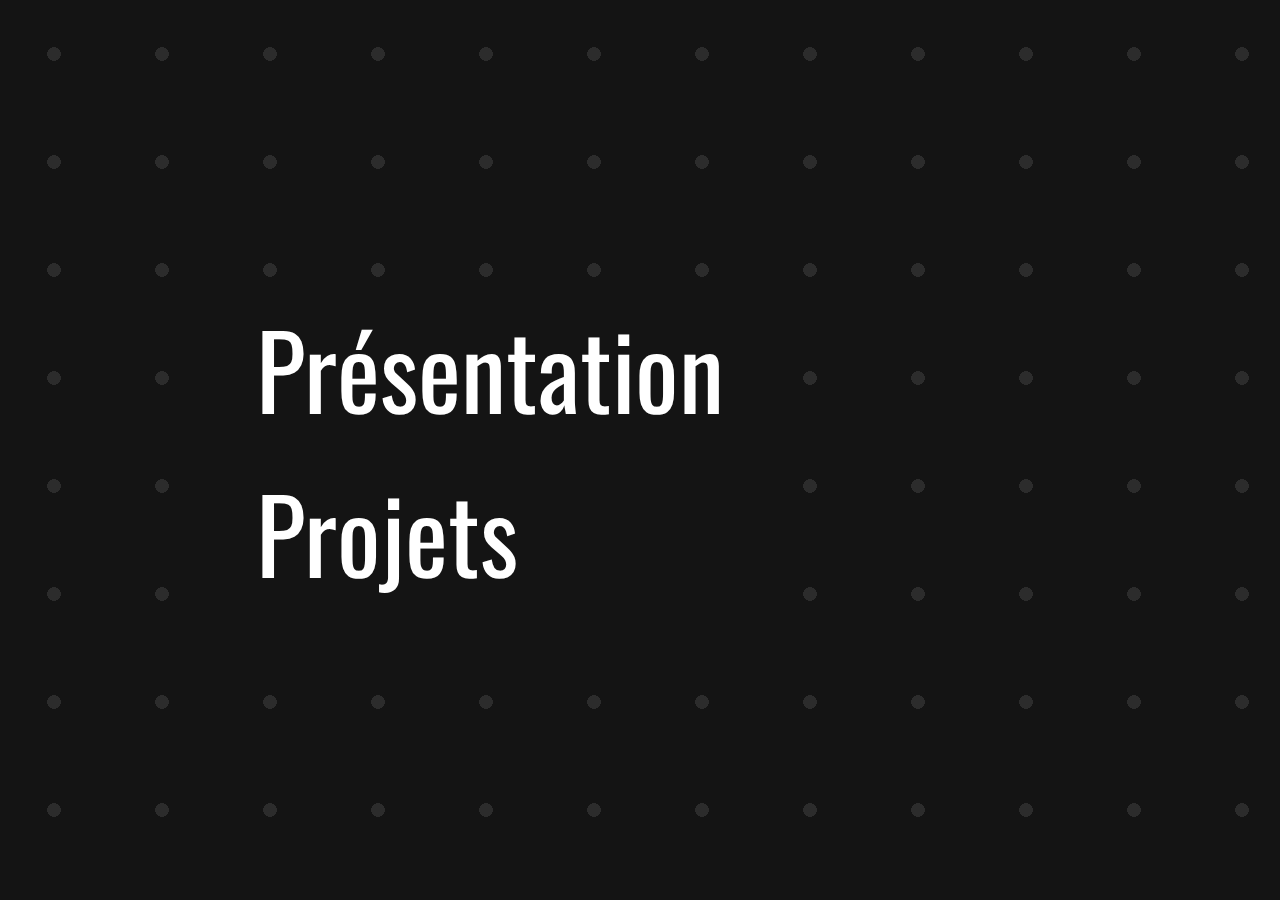
<file: index.html>
<!DOCTYPE html>
<html lang="fr">
<head>
    <meta charset="UTF-8">
    <meta http-equiv="X-UA-Compatible" content="IE=edge">
    <meta name="viewport" content="width=device-width, initial-scale=1.0">
    <link rel="stylesheet" href="style/style.css">
    <title>Swan Chevallereau - Web developpeur</title>
    <meta name="description" content="Vous pouvez trouver sur ce site une présentation de mes travaux dans divers domaines. Je suis à la recherche d'un stage donc n'hésitez pas à me contacter !">
</head>
<body class="body">
    <div class="main">
        <div id="menu">
            <div id="menu-items">
                    <a href="presentation.html" class="menu-item">Présentation</a>
                    <a href="compétences.html" class="menu-item">Projets</a>
            </div>
            <div id="menu-background-pattern"></div>
        </div>        
    </div>    
    <script src="script.js"></script>
</body>
</html>
</file>
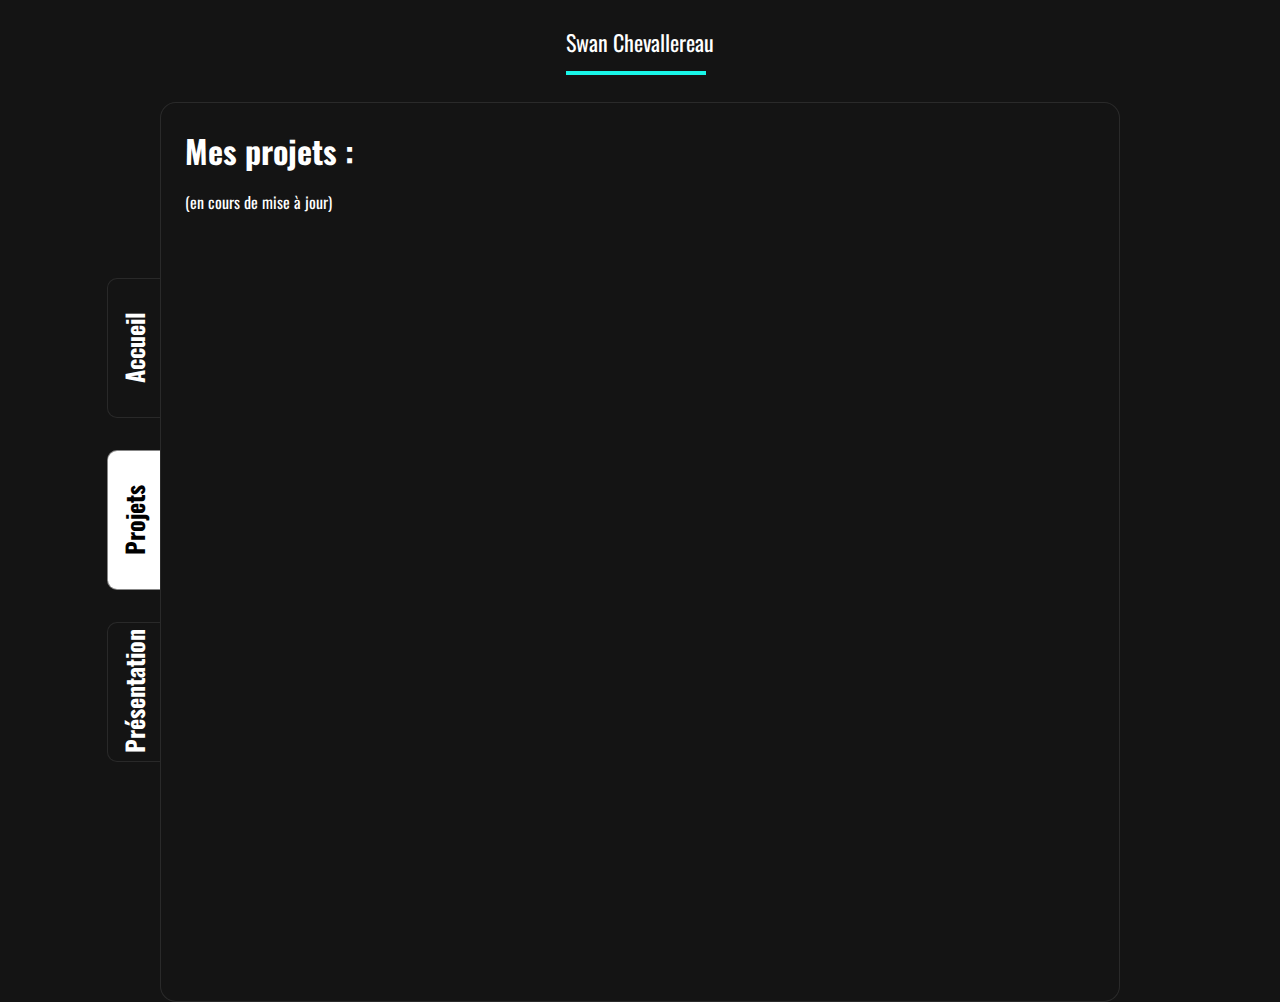
<file: projets/index.html>
<!DOCTYPE html>
<html lang="fr">
<head>
    <meta charset="UTF-8">
    <meta http-equiv="X-UA-Compatible" content="IE=edge">
    <meta name="viewport" content="width=device-width, initial-scale=1.0">
    <link rel="stylesheet" href="../style/style.css">
    <title>Swan Chevallereau - Web developpeur</title>
    <meta name="description" content="Vous pouvez trouver ici mes travaux divisés en catégories (Développement, graphisme, communication...).">
</head>
<body class="body">
    <div class="name__container">
        <svg height="60" width="320">
          <rect class="shape" height="60" width="320"/>
        </svg>
        <a href="https://chevallereau-swan.fr" class="text">Swan Chevallereau</a>
    </div>
    <div class="navbar">
        <a class="navbar__btn" href="https://chevallereau-swan.fr">Accueil</a>
        <a class="navbar__btn actif" href="https://chevallereau-swan.fr/projets">Projets</a>
        <a class="navbar__btn" href="https://chevallereau-swan.fr/presentation">Présentation</a>
    </div>
    <div class="box" style="min-height: 100%;">
        <h2 class="box__title">Mes projets :</h2>
        <p class="box__subtitle">(en cours de mise à jour)</p>
        <!-- <div class="grid__box">
            <div class="grid__proj opened">
                <p class="grid__proj__title">Stage</p>
                <p class="grid__proj__stage">Vous trouverez ci-contre mes projets réalisés au sein de l'entreprise ComQuest durant un stage de 8 semaines</p>
                <p class="grid__proj__text">J'ai réalisé un filtrage de données d'un fichier csv pour une injection dans une base de données. Ensuite, via cette base de données nous affichons une carte avec les boutiques vendant le vin demandé. En ce qui concerne l'affichage de la carte, je n'ai qu'à adapter le code pour les nouvelles données.</p>
                <a href="https://www.barton-guestier.com/usa_store_locator_swan/"><img class="grid__proj__img" src="./data/Barton&Guestier.png" alt=""></a>
                <p class="grid__proj__text">J'ai réalisé une newsletter pour la Fédération Française de Triathlon. J'ai dû pour ce faire coder en HTML4 afin que n'importe quel logiciel de messagerie puisse le lire correctement.</p>
                <a href="https://www.fftri-communication.com/emailings/230412Raid/lalettre/"><img class="grid__proj__img" src="./data/FFTri.png" alt=""></a>
                <p class="grid__proj__text">J'ai édité des pages sous wordpress pour la Fédération Française des Clubs Omnisports, notamment cette page de connexion. J'ai réalisé ces changements en CSS.</p>
                <a href="https://www.ffco.org/wp-login.php?redirect_to=https%3A%2F%2Fwww.ffco.org%2Faccueil-adherent%2F"><img class="grid__proj__img" src="./data/FFCO.png" alt=""></a>
            </div>
            <div class="grid__proj">
                <p class="grid__proj__title">Développement</p>
            </div>
            <div class="grid__proj">
                <p class="grid__proj__title">Communication</p>
            </div>
            <div class="grid__proj">
                <p class='grid__proj__title'>Graphisme</p>
            </div>
        </div>
        <div class="grid__contact__container">
                <div class="grid__contact">
                    <a href="https://www.linkedin.com/in/swan-chevallereau/"><img class="grid__contact__img" src="data/linkedIn_logo.svg" alt="logo linkedIn"></a>
                </div>
                <div class="grid__contact">
                    <a href="mailto:swanchevallereau@gmail.com"><img class="grid__contact__img" src="data/mail.svg" alt=""></a>
                </div>
                <div class="grid__contact">
                    <a href="https://github.com/SwanYooshy"><img class="grid__contact__img" src="data/github.svg" alt=""></a>
                </div>
        </div> -->
    </div> 
    <script src="../script.js"></script>
</body>
</html>
</file>
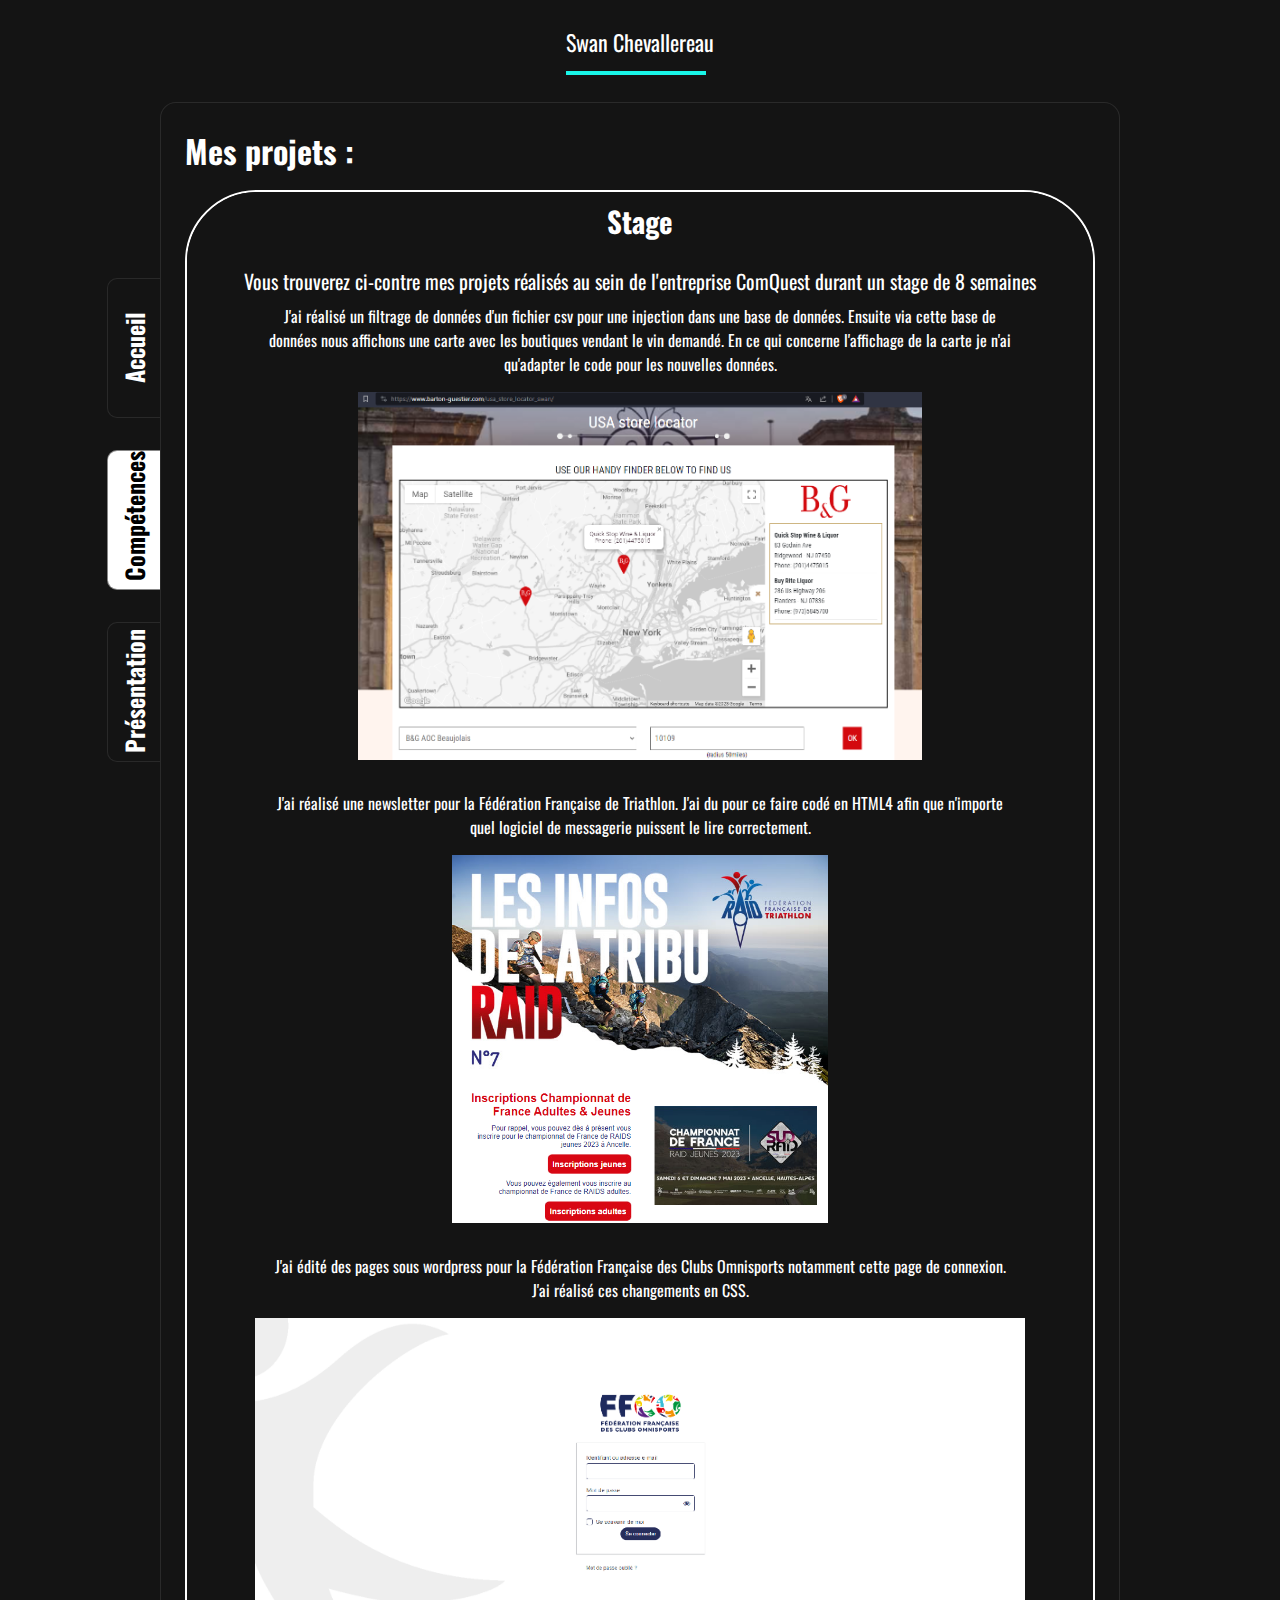
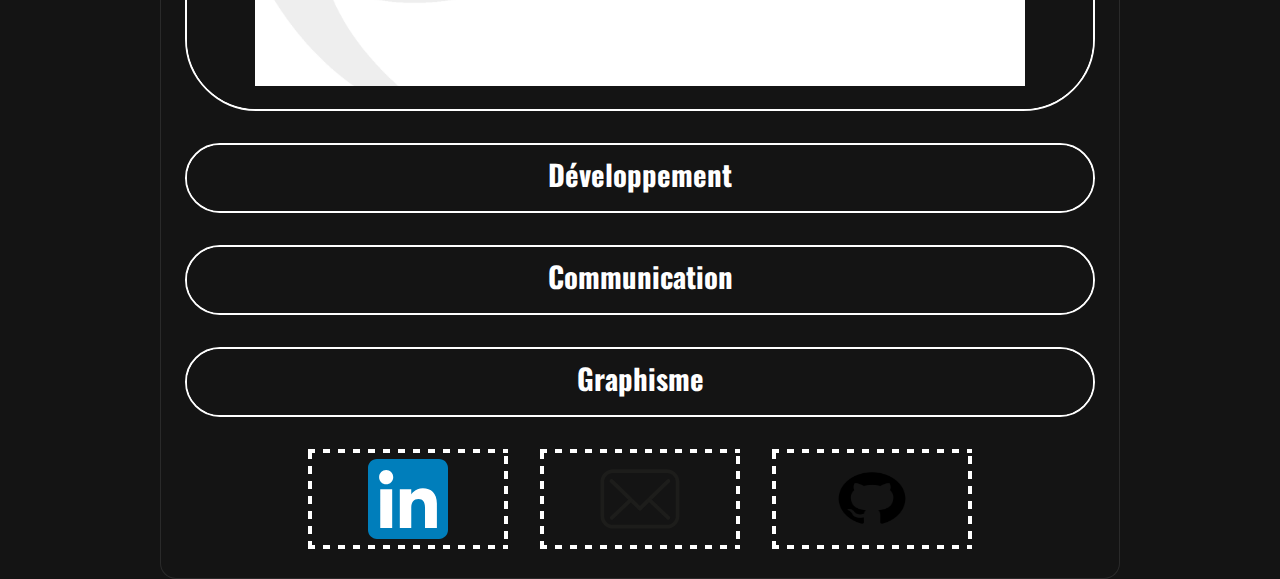
<file: compétences.html>
<!DOCTYPE html>
<html lang="fr">
<head>
    <meta charset="UTF-8">
    <meta http-equiv="X-UA-Compatible" content="IE=edge">
    <meta name="viewport" content="width=device-width, initial-scale=1.0">
    <link rel="stylesheet" href="style/style.css">
    <title>Swan Chevallereau - Web developpeur</title>
    <meta name="description" content="Vous pouvez trouver ici mes travaux divisés en catégories (Développement, graphisme, communication...).">
</head>
<body class="body">
    <div class="name__container">
        <svg height="60" width="320">
          <rect class="shape" height="60" width="320"/>
        </svg>
        <a href="https://chevallereau-swan.com" class="text">Swan Chevallereau</a>
    </div>
    <div class="navbar">
        <a class="navbar__btn" href="https://chevallereau-swan.com">Accueil</a>
        <a class="navbar__btn actif" href="https://chevallereau-swan.com/compétences.html">Compétences</a>
        <a class="navbar__btn" href="https://chevallereau-swan.com/presentation.html">Présentation</a>
    </div>
    <div class="box">
        <h2 class="box__title">Mes projets :</h2>
        <div class="grid__box">
            <div class="grid__proj opened">
                <p class="grid__proj__title">Stage</p>
                <p class="grid__proj__stage">Vous trouverez ci-contre mes projets réalisés au sein de l'entreprise ComQuest durant un stage de 8 semaines</p>
                <p class="grid__proj__text">J'ai réalisé un filtrage de données d'un fichier csv pour une injection dans une base de données. Ensuite via cette base de données nous affichons une carte avec les boutiques vendant le vin demandé. En ce qui concerne l'affichage de la carte je n'ai qu'adapter le code pour les nouvelles données.</p>
                <a href="https://www.barton-guestier.com/usa_store_locator_swan/"><img class="grid__proj__img" src="./data/Barton&Guestier.png" alt=""></a>
                <p class="grid__proj__text">J'ai réalisé une newsletter pour la Fédération Française de Triathlon. J'ai du pour ce faire codé en HTML4 afin que n'importe quel logiciel de messagerie puissent le lire correctement.</p>
                <a href="https://www.fftri-communication.com/emailings/230412Raid/lalettre/"><img class="grid__proj__img" src="./data/FFTri.png" alt=""></a>
                <p class="grid__proj__text">J'ai édité des pages sous wordpress pour la Fédération Française des Clubs Omnisports notamment cette page de connexion. J'ai réalisé ces changements en CSS.</p>
                <a href="https://www.ffco.org/wp-login.php?redirect_to=https%3A%2F%2Fwww.ffco.org%2Faccueil-adherent%2F"><img class="grid__proj__img" src="./data/FFCO.png" alt=""></a>
            </div>
            <div class="grid__proj">
                <p class="grid__proj__title">Développement</p>
            </div>
            <div class="grid__proj">
                <p class="grid__proj__title">Communication</p>
            </div>
            <div class="grid__proj">
                <p class='grid__proj__title'>Graphisme</p>
            </div>
        </div>
        <div class="grid__contact__container">
                <div class="grid__contact">
                    <a href="https://www.linkedin.com/in/swan-chevallereau/"><img class="grid__contact__img" src="data/linkedIn_logo.svg" alt="logo linkedIn"></a>
                </div>
                <div class="grid__contact">
                    <a href="mailto:swanchevallereau@gmail.com"><img class="grid__contact__img" src="data/mail.svg" alt=""></a>
                </div>
                <div class="grid__contact">
                    <a href="https://github.com/SwanYooshy"><img class="grid__contact__img" src="data/Github.png" alt=""></a>
                </div>
        </div>
    </div> 
    <script src="./script.js"></script>
</body>
</html>
</file>
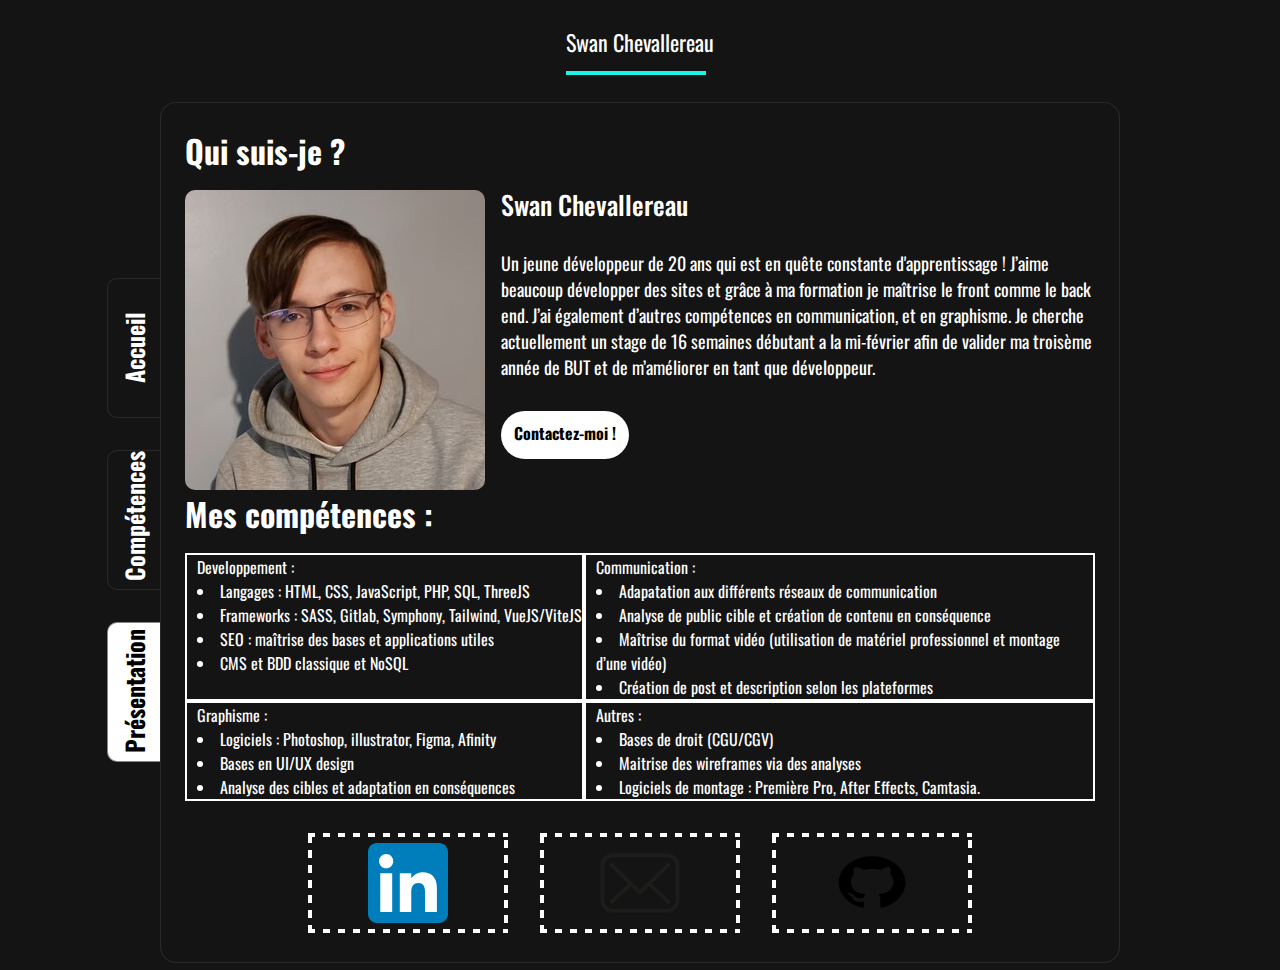
<file: presentation.html>
<!DOCTYPE html>
<html lang="fr">
<head>
    <meta charset="UTF-8">
    <meta http-equiv="X-UA-Compatible" content="IE=edge">
    <meta name="viewport" content="width=device-width, initial-scale=1.0">
    <link rel="stylesheet" href="style/style.css">
    <title>Swan Chevallereau - Web developpeur</title>
    <meta name="description" content="Vous trouverez ici une courte présentation de qui je suis avec une liste de mes compétences.">
</head>
<body class="body">
        <div class="name__container">
            <svg height="60" width="320">
            <rect class="shape" height="60" width="320"/>
            </svg>
            <a href="https://chevallereau-swan.com" class="text">Swan Chevallereau</a>
        </div>
        <div class="navbar">
            <a class="navbar__btn" href="https://chevallereau-swan.com">Accueil</a>
            <a class="navbar__btn" href="https://chevallereau-swan.com/compétences.html">Compétences</a>
            <a class="navbar__btn actif" href="https://chevallereau-swan.com/presentation.html">Présentation</a>
        </div>
        <div class="box">
            <h2 class="box__title">Qui suis-je ?</h2>
            <div class="grid">
                <div class="grid__under">
                    <img class="grid__img" src="./data/Me.jpg" alt="">
                    <h3 class="grid__subtitle">Swan Chevallereau</h3>
                    <p class="grid__text">Un jeune développeur de 20 ans qui est en quête constante d'apprentissage ! J’aime beaucoup développer des sites et grâce à ma formation je maîtrise le front comme le back end. J’ai également d’autres compétences en communication, et en graphisme. Je cherche actuellement un stage de 16 semaines débutant a la mi-février afin de valider ma troisème année de BUT et de m’améliorer en tant que développeur.</p>
                    <a href="#contact" class="grid__btn">Contactez-moi !</a>
                </div>
            </div>
            <h3 class="box__title">Mes compétences :</h3>
            <div class="grid__comp">
                <ul class="grid__comp__item one">
                    <li class="grid__comp__title"> Developpement :</li>
                    <li class="grid__comp__text">Langages : HTML, CSS, JavaScript, PHP, SQL, ThreeJS</li>
                    <li class="grid__comp__text">Frameworks : SASS, Gitlab, Symphony, Tailwind, VueJS/ViteJS</li>
                    <li class="grid__comp__text">SEO : maîtrise des bases et applications utiles</li>
                    <li class="grid__comp__text">CMS et BDD classique et NoSQL</li>
                </ul>
                <ul class="grid__comp__item one">
                    <li class="grid__comp__title">Communication :</li>
                    <li class="grid__comp__text">Adapatation aux différents réseaux de communication</li>
                    <li class="grid__comp__text">Analyse de public cible et création de contenu en conséquence</li>
                    <li class="grid__comp__text">Maîtrise du format vidéo (utilisation de matériel professionnel et montage d’une vidéo)</li>
                    <li class="grid__comp__text">Création de post et description selon les plateformes</li>
                </ul>
                <ul class="grid__comp__item one">
                    <li class="grid__comp__title">Graphisme :</li>
                    <li class="grid__comp__text">Logiciels : Photoshop, illustrator, Figma, Afinity</li>
                    <li class="grid__comp__text">Bases en UI/UX design</li>
                    <li class="grid__comp__text">Analyse des cibles et adaptation en conséquences</li>
                </ul>
                <ul class="grid__comp__item one">
                    <li class="grid__comp__title">Autres :</li>
                    <li class="grid__comp__text">Bases de droit (CGU/CGV)</li>
                    <li class="grid__comp__text">Maitrise des wireframes via des analyses</li>
                    <li class="grid__comp__text">Logiciels de montage : Première Pro, After Effects, Camtasia.</li>
                </ul>
            </div>
            <div class="grid__contact__container" id="contact">
                <div class="grid__contact">
                    <a href="https://www.linkedin.com/in/swan-chevallereau/"><img class="grid__contact__img" src="data/linkedIn_logo.svg" alt="logo linkedIn"></a>
                </div>
                <div class="grid__contact">
                    <a href="mailto:swanchevallereau@gmail.com"><img class="grid__contact__img" src="data/mail.svg" alt=""></a>
                </div>
                <div class="grid__contact">
                    <a href="https://github.com/SwanYooshy"><img class="grid__contact__img" src="data/Github.png" alt=""></a>
                </div>
            </div>
        </div>
</body>
</html>
</file>
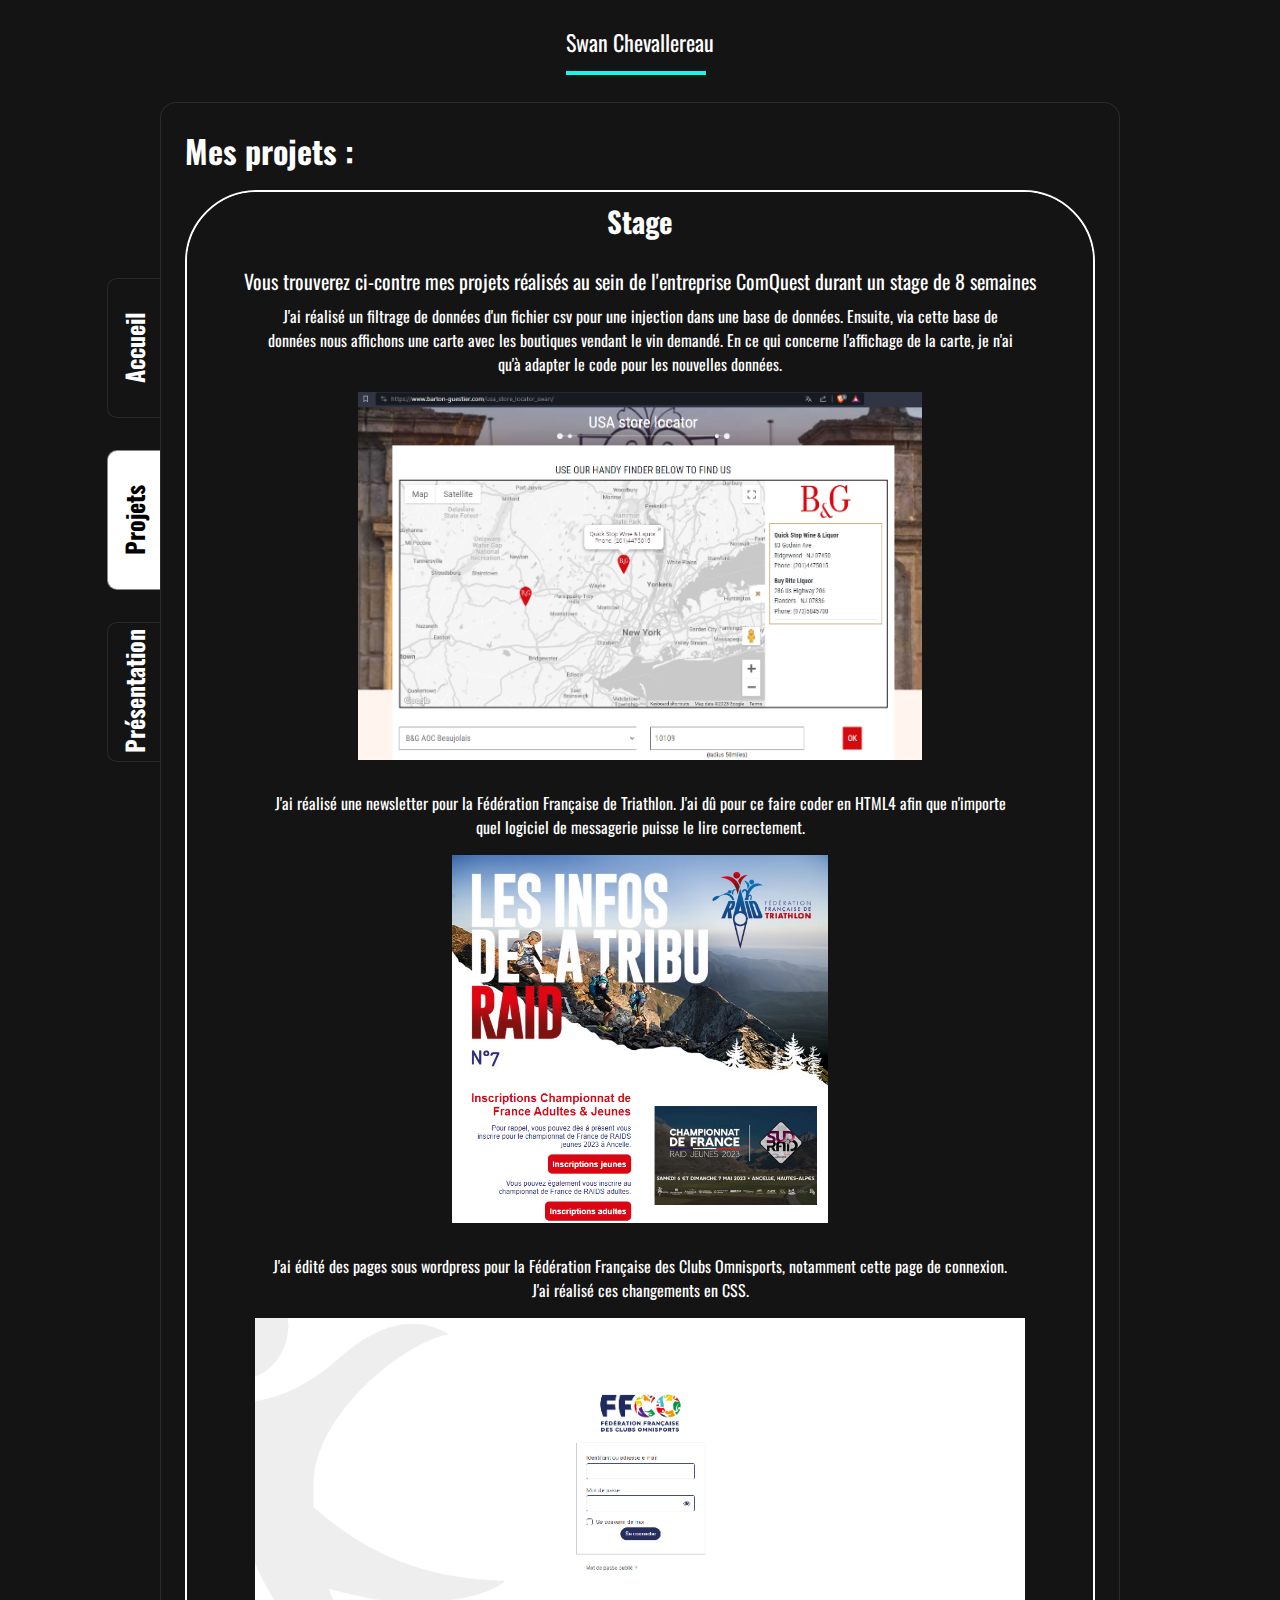
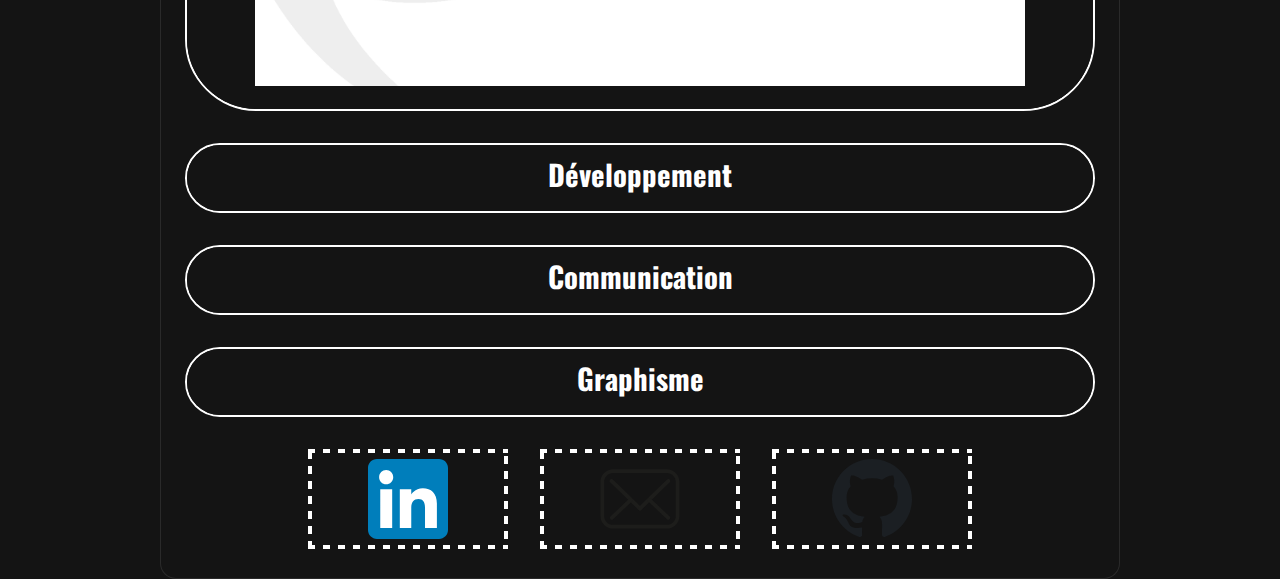
<file: projets.html>
<!DOCTYPE html>
<html lang="fr">
<head>
    <meta charset="UTF-8">
    <meta http-equiv="X-UA-Compatible" content="IE=edge">
    <meta name="viewport" content="width=device-width, initial-scale=1.0">
    <link rel="stylesheet" href="style/style.css">
    <title>Swan Chevallereau - Web developpeur</title>
    <meta name="description" content="Vous pouvez trouver ici mes travaux divisés en catégories (Développement, graphisme, communication...).">
</head>
<body class="body">
    <div class="name__container">
        <svg height="60" width="320">
          <rect class="shape" height="60" width="320"/>
        </svg>
        <a href="https://chevallereau-swan.fr" class="text">Swan Chevallereau</a>
    </div>
    <div class="navbar">
        <a class="navbar__btn" href="https://chevallereau-swan.fr">Accueil</a>
        <a class="navbar__btn actif" href="https://chevallereau-swan.fr/projets.html">Projets</a>
        <a class="navbar__btn" href="https://chevallereau-swan.fr/presentation.html">Présentation</a>
    </div>
    <div class="box">
        <h2 class="box__title">Mes projets :</h2>
        <div class="grid__box">
            <div class="grid__proj opened">
                <p class="grid__proj__title">Stage</p>
                <p class="grid__proj__stage">Vous trouverez ci-contre mes projets réalisés au sein de l'entreprise ComQuest durant un stage de 8 semaines</p>
                <p class="grid__proj__text">J'ai réalisé un filtrage de données d'un fichier csv pour une injection dans une base de données. Ensuite, via cette base de données nous affichons une carte avec les boutiques vendant le vin demandé. En ce qui concerne l'affichage de la carte, je n'ai qu'à adapter le code pour les nouvelles données.</p>
                <a href="https://www.barton-guestier.com/usa_store_locator_swan/"><img class="grid__proj__img" src="./data/Barton&Guestier.png" alt=""></a>
                <p class="grid__proj__text">J'ai réalisé une newsletter pour la Fédération Française de Triathlon. J'ai dû pour ce faire coder en HTML4 afin que n'importe quel logiciel de messagerie puisse le lire correctement.</p>
                <a href="https://www.fftri-communication.com/emailings/230412Raid/lalettre/"><img class="grid__proj__img" src="./data/FFTri.png" alt=""></a>
                <p class="grid__proj__text">J'ai édité des pages sous wordpress pour la Fédération Française des Clubs Omnisports, notamment cette page de connexion. J'ai réalisé ces changements en CSS.</p>
                <a href="https://www.ffco.org/wp-login.php?redirect_to=https%3A%2F%2Fwww.ffco.org%2Faccueil-adherent%2F"><img class="grid__proj__img" src="./data/FFCO.png" alt=""></a>
            </div>
            <div class="grid__proj">
                <p class="grid__proj__title">Développement</p>
            </div>
            <div class="grid__proj">
                <p class="grid__proj__title">Communication</p>
            </div>
            <div class="grid__proj">
                <p class='grid__proj__title'>Graphisme</p>
            </div>
        </div>
        <div class="grid__contact__container">
                <div class="grid__contact">
                    <a href="https://www.linkedin.com/in/swan-chevallereau/"><img class="grid__contact__img" src="data/linkedIn_logo.svg" alt="logo linkedIn"></a>
                </div>
                <div class="grid__contact">
                    <a href="mailto:swanchevallereau@gmail.com"><img class="grid__contact__img" src="data/mail.svg" alt=""></a>
                </div>
                <div class="grid__contact">
                    <a href="https://github.com/SwanYooshy"><img class="grid__contact__img" src="data/github.svg" alt=""></a>
                </div>
        </div>
    </div> 
    <script src="./script.js"></script>
</body>
</html>
</file>
<file: style/style.css>
@import url('https://fonts.googleapis.com/css2?family=Dongle&family=Oswald&family=Raleway&family=The+Nautigal&display=swap');

:root {
    --clr-black: #000000;
    --clr-black-90: rgb(0, 0, 0, .9);
    --clr-quote: rgb(0, 50, 255);
    --clr-primary: rgb(1, 26, 94);
    --clr-primary-40: rgb(0, 50, 255, .5);
    --clr-gray: #ECEFF2;
    --clr-gray-ball: #0D1E2D66;
    --clr-white: #FFFFFF;

    --ff-regular: 'Oswald', sans-serif;
    --ff-serif: 'Raleway', sans-serif;
    --ff-titre: 'The Nautigal', cursive;
    --ff-description: 'Dongle', sans-serif;
}

/* -------- Petit reset -------- */

*,
*::after,
*::before {
  margin: 0;
  padding: 0;
  box-sizing: border-box;
  color: #FFFFFF;
  background-color: rgb(20, 20, 20);
}

.main{
  height: 100vh;
}

ul {
  padding: 0;
}

.body{
  font-family: var(--ff-regular);
  text-decoration: none;
  scroll-behavior: smooth;
  height: 100%;
}

/* menu */

#menu {  
  align-items: center;
  display: flex;
  height: 100vh;
  width: 100vw;
}

#menu-items {
  margin-left: clamp(4rem, 20vw, 48rem);
  position: relative;
  z-index: 2;
}

#menu[data-active-index="0"] > #menu-background-pattern {
  background-position: 0% -25%;
}

#menu[data-active-index="1"] > #menu-background-pattern {
  background-position: 0% -50%;
}

#menu[data-active-index="2"] > #menu-background-pattern {
  background-position: 0% -75%;
}

#menu[data-active-index="3"] > #menu-background-pattern {
  background-position: 0% -100%;
}

#menu[data-active-index="0"] > #menu-background-image {
  background-position: center 45%;
}

#menu[data-active-index="1"] > #menu-background-image {
  background-position: center 50%;
}

#menu[data-active-index="2"] > #menu-background-image {
  background-position: center 55%;
}

#menu[data-active-index="3"] > #menu-background-image {
  background-position: center 60%;
}

#menu-background-pattern {
  background-image: radial-gradient(
    rgba(255, 255, 255, 0.1) 9%, 
    transparent 9%
  );
  
  background-position: 0% 0%;
  background-size: 12vmin 12vmin;
  height: 100vh;
  left: 0px;
  position: absolute;
  top: 0px;
  transition: opacity 800ms ease, 
    background-size 800ms ease,
    background-position 800ms ease;
  width: 100vw;
  z-index: 1;
}

#menu-items:hover ~ #menu-background-pattern {
  background-size: 11vmin 11vmin;
  opacity: 0.5;
}

#menu-items:hover ~ #menu-background-image {
  background-size: 100vmax;
  opacity: 0.1;
}

#menu-items:hover > .menu-item {
  opacity: 0.3;
}

#menu-items:hover > .menu-item:hover {
  opacity: 1; 
}

.menu-item {
  color: white;
  cursor: pointer;
  display: block;
  font-size: clamp(3rem, 8vw, 8rem);
  padding: clamp(0.25rem, 0.5vw, 1rem) 0rem;
  text-decoration: none;
  transition: opacity 400ms ease;
}

/* Présentation */

.box{
  margin: 2rem 10rem 2rem 10rem;
  display: flexbox;
  padding: 1.5rem;
  border: 0.1rem solid rgba(56, 56, 56, 0.6);
  border-radius: 1rem;
  height: fit-content;
}

.box__title{
  padding-bottom: 1rem;
  font-size: 2rem;
}

.grid{
  display: grid;
}

.grid__under{
  display: grid;
  grid-template-areas: "one""one""one";
  column-gap: 1rem;
}

.grid__img{
  height: 300px;
  grid-row: 1/4;
  border-radius: 10px;
}

.grid__subtitle{
  grid-column: 2;
  font-style: normal;
  font-weight: 500;
  font-size: 24px;
  line-height: 29px;
}

.grid__btn{
  width: 8rem;
  height: 3rem;
  padding-top: 0.6rem;
  text-decoration: none;
  text-align: center;
  background-color: #FFFFFF;
  border-radius: 25px;
  color: #000000;
  cursor: pointer;
  transition: all 500ms ease;
}

.grid__btn:hover{
  background-color: grey;
}

.grid__comp{
  display: grid;
  grid-template-areas: "one two";
}

.grid__comp__item{
  padding-left: 10px;
  border: #FFFFFF 2px solid;
}

.grid__comp__text{
  list-style: inside;
}

.grid__comp__title{
  list-style: none;
}

@media (max-width: 700px)  {
  .box__title{
    font-size: 1.5rem;
  }
  
  .grid__subtitle{
    grid-column: 1;
    text-align: center;
    font-size: 20px;
    padding-top: 0.5rem;
  }

  .grid__under{
    justify-items: center;
  }

  .grid__text{
    text-align: center;
    font-size: 14px;
    padding: 1rem;
    padding-top: 0;
  }

  .grid__comp__text{
    font-size: 14px;
  }
}

/* Projets */

.grid__box{
  display: grid;
  gap: 2rem;
  
}

.grid__proj{
  border: #FFFFFF 2px solid;
  text-align: center;
  
  font-weight: bold;
  font-size: 1.5rem;
  border-radius: 3em;
  gap: 2rem;
  overflow: hidden;
  cursor: pointer;

}

.opened{
  cursor: default;
}

.grid__proj__title{
  padding-top: 0.5rem;
  padding-bottom: 1rem;
  font-size: 1.8rem;
}

.grid__proj__text{
  font-weight: normal;
  font-size: 1rem;
  padding: 1.5rem;
  padding-top: 0.5rem;
  padding-bottom: 0;
}

.grid__proj__stage{
  font-weight: normal;
  font-size: 1.25rem;
  padding: 1.5rem;
  padding-top: 0.5rem;
  padding-bottom: 0;
}

.grid__proj__img{
  cursor: pointer;
  width: 100%;
  padding: 1rem;

}

.grid__contact__img{
  height: 70px;
  width: 120px;
  background: linear-gradient(90deg, white 50%, transparent 50%), linear-gradient(90deg, white 50%, transparent 50%), linear-gradient(0deg, white 50%, transparent 50%), linear-gradient(0deg, white 50%, transparent 50%);
  background-repeat: repeat-x, repeat-x, repeat-y, repeat-y;
  background-size: 15px 4px, 15px 4px, 4px 15px, 4px 15px;
  background-position: 0px 0px, 120px 66px, 0px 70px, 116px 0px;
  padding: 10px;
}

.grid__contact__img:hover{
  animation: border-dance 3s infinite linear;
  cursor: pointer;
}

@media (max-width: 1050px)  {
  .box{
    margin: 2rem 1rem 0 1rem;
  }

  .grid__proj__text{
    font-size: 0.8rem;
  }

  .grid__proj__stage{
    font-size: 1rem;
  }

  .grid__proj__title{
    font-size: 1.3rem;
  }
}


.navbar{
  display: none;
}

@media (min-width: 1050px)  {
  .grid__contact__img:hover{
    animation: border-dance2 3s infinite linear;
    cursor: pointer;
  }

  .grid__contact__img{
    height: 100px;
    width: 200px;
    aspect-ratio: 1/1;
    background: linear-gradient(90deg, white 50%, transparent 50%), linear-gradient(90deg, white 50%, transparent 50%), linear-gradient(0deg, white 50%, transparent 50%), linear-gradient(0deg, white 50%, transparent 50%);
    background-repeat: repeat-x, repeat-x, repeat-y, repeat-y;
    background-size: 15px 4px, 15px 4px, 4px 15px, 4px 15px;
    background-position: 0px 0px, 150px 96px, 0px 100px, 196px 0px;
    padding: 10px;
  }

  .grid__subtitle{
    font-size: 26px;
  }

  .grid__text{
    font-size: 18px;
  }

  .grid__btn{
    font-weight: bold;
  }

  
  .navbar{
    display: grid;
    position: sticky;
    height: 900px;
    left: 107px;
    float: left;
    gap: 2rem;
    align-content: center;
  }
  
  .navbar__btn{
    border: 0.1rem solid rgba(56, 56, 56, 0.6);
    border-left: none;
    border-radius: 0px 10px 10px 0px;
    padding: 0.5rem;
    font-weight: bold;
    text-decoration: none;
    font-size: 24px;
    writing-mode: vertical-rl;
    text-align: center;
    height: 140px;
    transform: rotate(180deg);
    transition: all 500ms ease;
  }
  
  .actif{
    background-color: #fff;
    color: #000000;
  }
  
  .navbar__btn:hover{
    background: #FFF;
    color: #000000;
  }
}

@media (min-width: 1250px)  {
  .grid__proj__img{
    height: 400px;
    object-fit: scale-down;
  }

  .grid__proj__text{
    padding-left: 5rem;
    padding-right: 5rem;
  }
}


@keyframes border-dance2 {
  0% {
    background-position: 0px 0px, 200px 96px, 0px 100px, 196px 0px;
  }
  100% {
    background-position: 200px 0px, 0px 96px, 0px 0px, 196px 100px;
  }
} 

@keyframes border-dance {
  0% {
    background-position: 0px 0px, 120px 66px, 0px 150px, 116px 0px;
  }
  100% {
    background-position: 120px 0px, 0px 66px, 0px 0px, 116px 150px;
  }
} 

/* footer */

.grid__contact__container{
  padding-top: 2rem;
  display: inline-flex;
  width: 100%;
  justify-content: center;
  height: 25px;
  gap: 2rem;
}

/* nom prénom top gauche */

html, body {
  height: 100%;

}

.name__container {
  z-index: 0;
  position: relative;
  text-align: center;
  top: 50px;

  transform: translateY(-50%);
    margin: 0 auto;
  width: 320px;  
  height: 70px;
}

.shape {
  stroke-dasharray: 140 540;
  stroke-dashoffset: -474;
  stroke-width: 8px;
  fill: transparent;
  stroke: #19f6e8;
  border-bottom: 5px solid black;
  transition: stroke-width 1s, stroke-dashoffset 1s, stroke-dasharray 1s;
}

.text {
  font-size: 22px;
  line-height: 32px;
  color: #fff;
  top: -54px;
  position: relative;
  text-decoration: none;
}

.name__container:hover .shape {
  cursor: pointer;
  stroke-width: 2px;
  stroke-dashoffset: 0;
  stroke-dasharray: 760;
}
</file>
